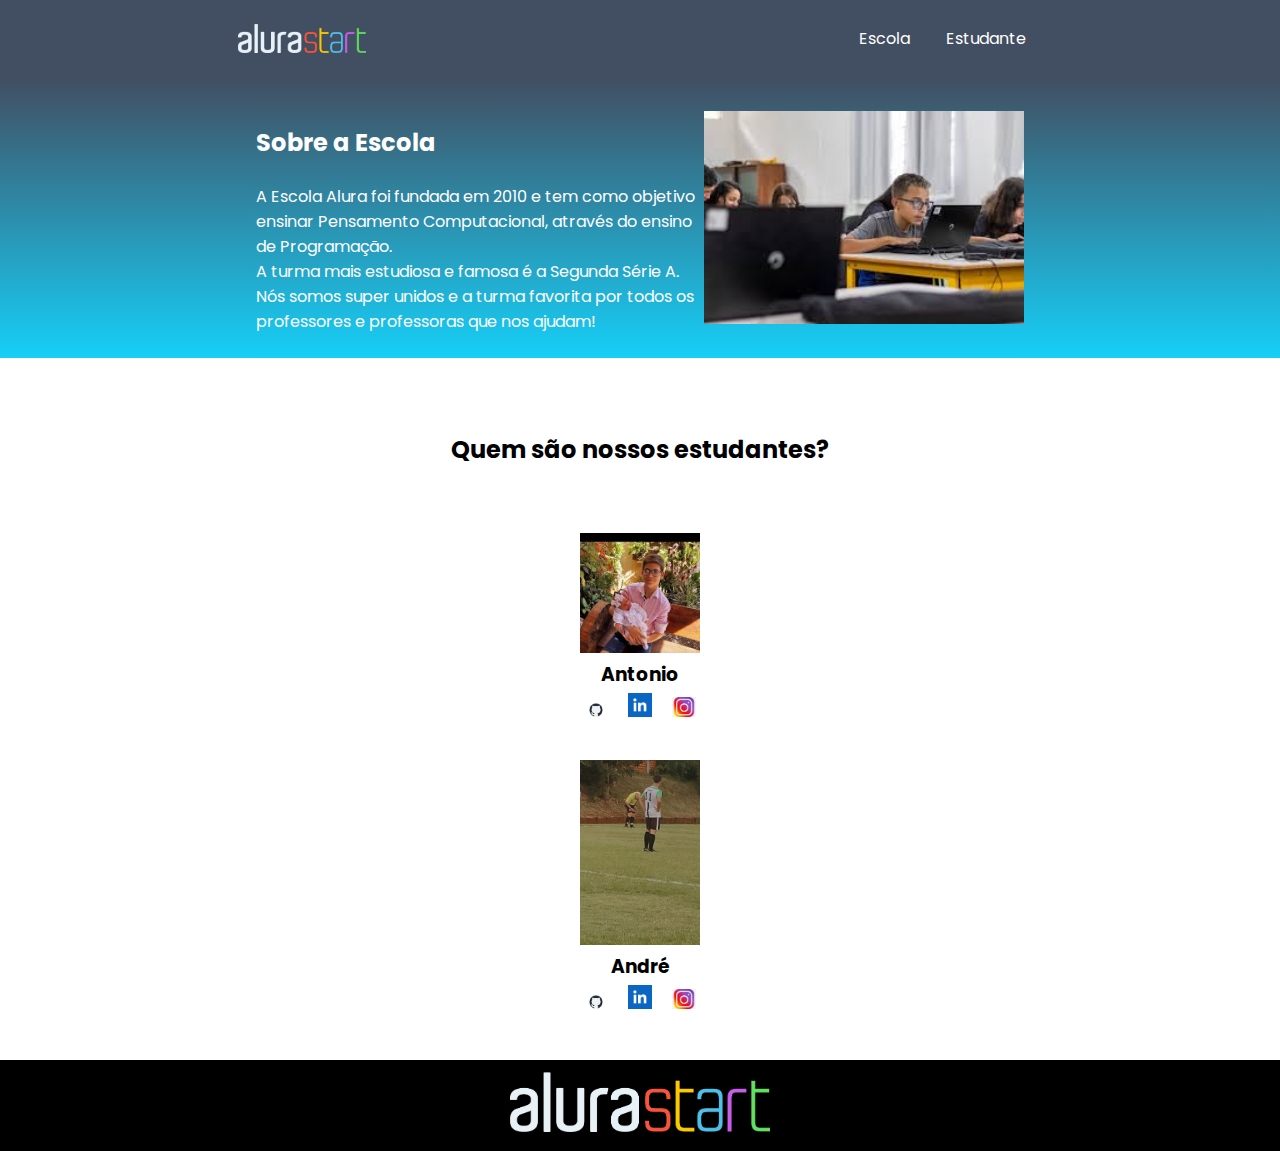
<file: index.css/index.html>
<!DOCTYPE html>
<html lang="en">
<head>
    <meta charset="UTF-8">
    <meta http-equiv="X-UA-Compatible" content="IE=edge">
    <meta name="viewport" content="width=device-width, initial-scale=1.0">
    <title>Alurastart-trabalho-Antonio</title>
    <link rel="stylesheet" href="style.css">
    <link rel="preconnect" href="https://fonts.googleapis.com">
    <link rel="preconnect" href="https://fonts.gstatic.com" crossorigin>
    <link href="https://fonts.googleapis.com/css2?family=Poppins&display=swap" rel="stylesheet">
</head>
</head>
<body>
    <header class="cabecalho">
        <img class="cabecalho-imagem" src="alurastart logo.png" alt="logo da alura start">
        <ul class="cabecalho-lista">
            <li class="cabecalho-lista-item">Escola</li>
            <li class="cabecalho-lista-item">Estudante</li>
        </ul>
    </header>


    <section class="escola">
        <div class="escola-div-conteudo">
            <h2 class="escola-titulo">Sobre a Escola</h2>
            <p class="escola-texto-um">A Escola Alura foi fundada em 2010 e tem como objetivo ensinar Pensamento Computacional, através do ensino de  Programação.</p>
            <p class="escola-texto-dois">A turma mais estudiosa e famosa é a Segunda Série A. Nós somos super unidos e a turma favorita por todos os professores e professoras que nos ajudam!</p>
        </div>
        <img class="escola-imagem" src="escola.png" alt="Professora no quadro">
    </section>
    <section class="estudante">
        <h2 class="estudante-titulo">Quem são nossos estudantes?</h2>
        <div class="estudante-div">
            <img class="estudante-imagem" src="Antonio.png" alt="foto do marcelo">
            <h3 class="estudante-nome">Antonio</h3>
            <img class="estudante-icone" src="github.png" alt="icone github">
            <img class="estudante-icone" src="linkedin.png" alt="icone linkedin">
            <img class="estudante-icone" src="instagram.png" alt="icone instagram">
        </div>
        <span></span>
        <div class="estudante-div">
            <img class="estudante-imagem" src="André.png" alt="foto do marcelo">
            <h3 class="estudante-nome">André</h3>
            <img class="estudante-icone" src="github.png" alt="icone github">
            <img class="estudante-icone" src="linkedin.png" alt="icone linkedin">
            <img class="estudante-icone" src="instagram.png" alt="icone instagram">
        </div>
       
    </div>
</section>
<footer class="rodape">
    <img class="rodape-imagem"src="alurastart logo.png" alt="logo da alura start">
</footer>



</body>
</html>
</file>
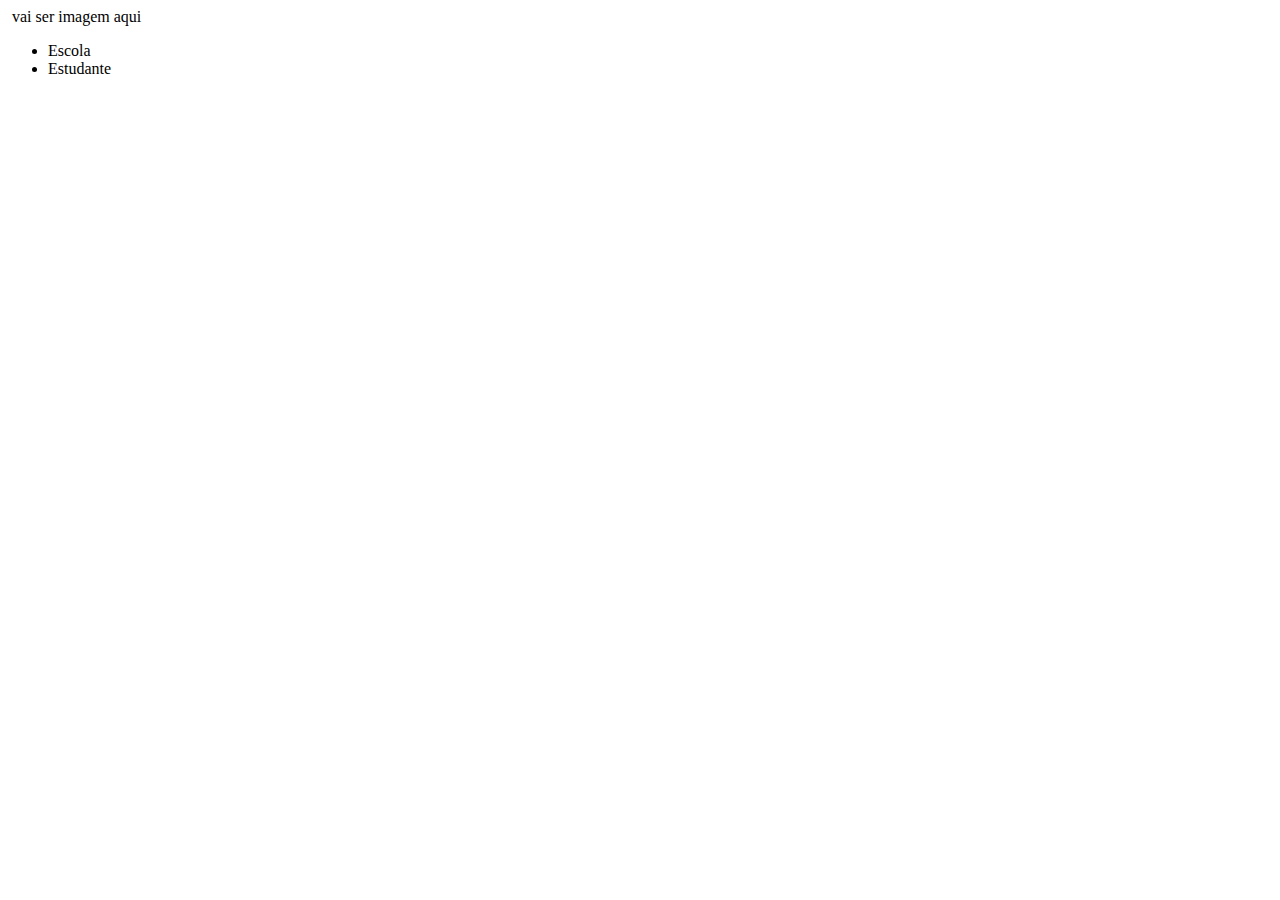
<file: site-html-css/index.html>
<!DOCTYPE html>
<html lang="en">
<head>
    <meta charset="UTF-8">
    <meta name="viewport" content="width=device-width, initial-scale=1.0">
    <title>Document</title>
    <link rel="styleheet" href="style.css">
</head>
<body>
    <header>
        <img scr="alurastart logo.png"
       <h1> vai ser imagem aqui </h1> 
       <ul>
        <li>Escola</li>
        <li>Estudante</li>
       </ul> 
    </header>
   
</body>
</html>
</file>
<file: index.css/style.css>
header{
    background-color: #2e4c7c;
    color: whit;
}
.cabecalho-imagem{
    width: 20%;
}
.cabecalho{
    background-color: 424E61;
    color:white; 
    display:flex;
    justify-content: space-around;
    align-items: center;
    padding: 24px 0;
}
.cabecalho-lista-item{
    display: inline-block;
}
.cabecalho-lista-item{
    display: inline-block;
    margin: 0 16px;
}
.cabecalho-lista-item{
    display: inline-block;
    margin: 0 16px;
    font-size: 24px;
}
*{
    margin: 0;
    padding: 0;
}
body {
    font-family: 'Poppins', sans-serif;
}
.cabecalho {
    background-color: #424E61;
    color: white;
    display: flex;
    justify-content: space-around;
    align-items: center;
    padding: 24px 0;
}

.cabecalho-imagem{
    width: 10%;
}

.cabecalho-lista-item{
    display: inline-block;
    margin: 0 16px;
    font-size: 16px;
}

.escola-imagem{
    width: 25%;
}

.escola{
    background-image: linear-gradient(#424E61,#16CFF8);
    color:white;
    display: flex;
    justify-content: center;
    align-items: center;
    padding: 24px 0;
}

.escola-div-conteudo{
    width: 35%;
}


.escola-titulo{
    padding: 24px 0;
}

.estudante{
    padding: 24px 0;
}
.estudante-imagem{
    width: 120px;
}

.estudante-icone{
    width: 24px;
    padding: 4px 8px;
}

.estudante-div{
    text-align: center;
    padding: 16px 0;
}

.estudante-titulo{
    text-align: center;
    padding: 50px 0;
}

.estudante-todos{
    display: grid;
    grid-template-columns: 20% 20% 20% 20% 20%;
}

.rodape{
    background-color: black;
    text-align: center;
}

.rodape-imagem{
    height: 60px;
    padding: 12px 0;
   
}
</file>
<file: site-html-css/style.css>
header{
    background-color: #424E61;
    color: whit;
}
</file>
